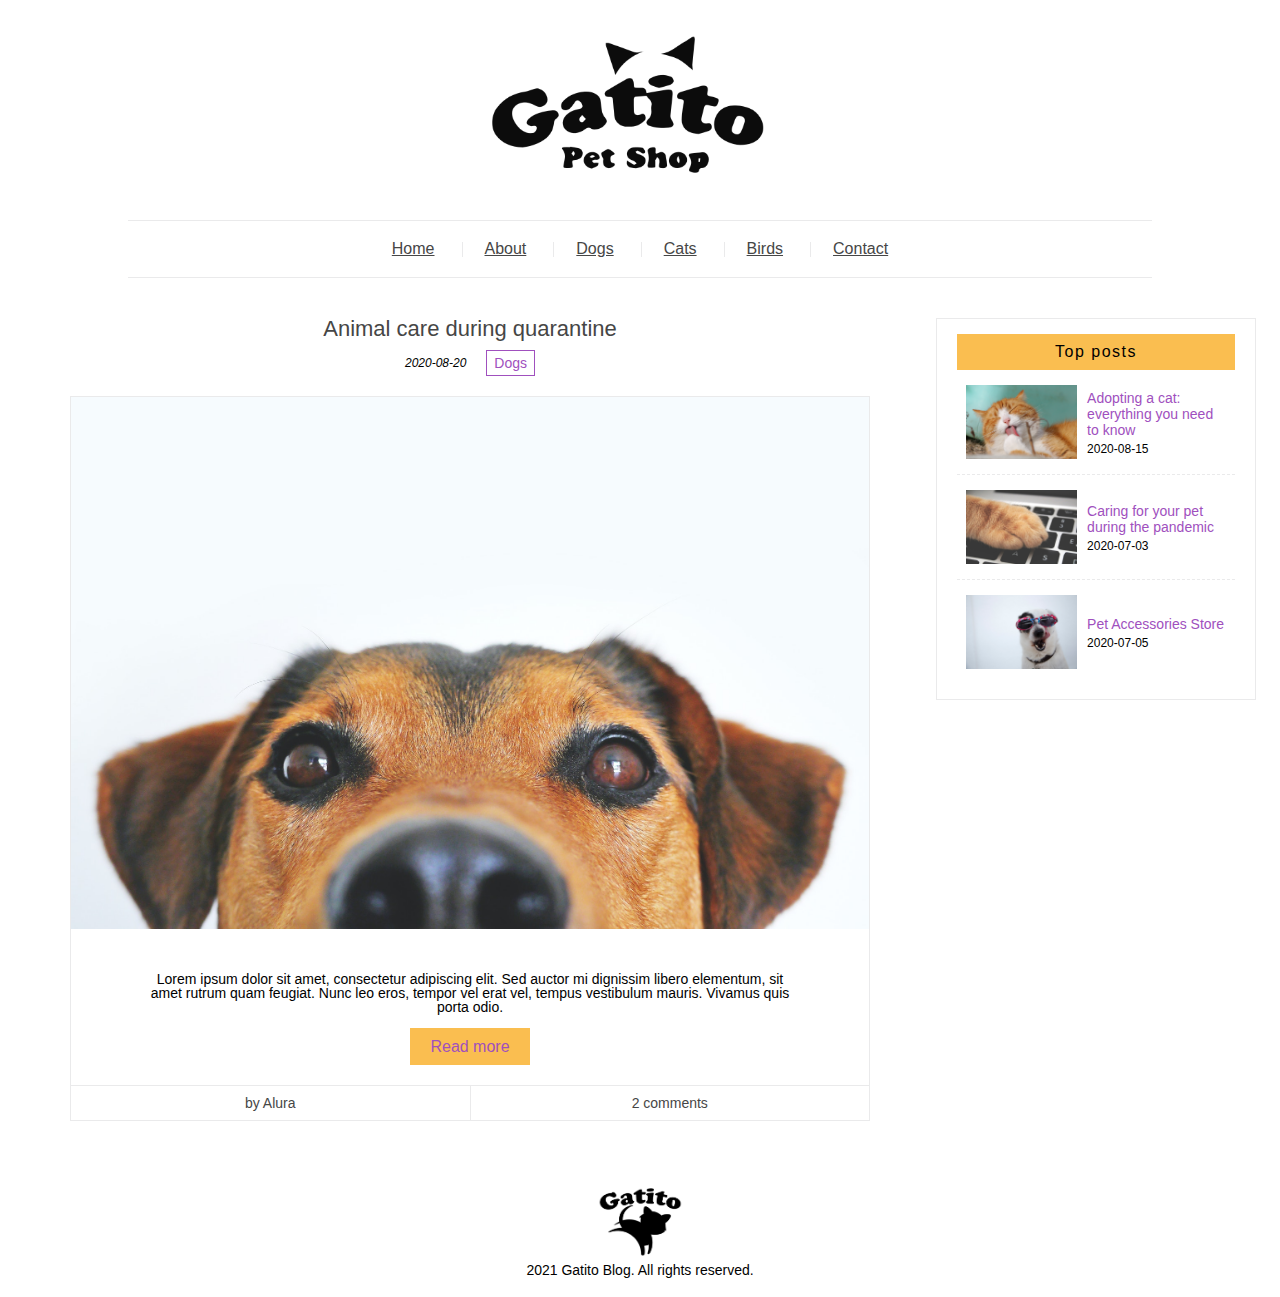
<file: index.html>
<!DOCTYPE html>
<html>
<head>
    <meta charset="UTF-8">
    <meta name="viewport" content="width=device-width, initial-scale=1.0">
    <meta http-equiv="X-UA-Compatible" content="ie=edge">
    <title>Gatito Petshop</title>
    <link rel="stylesheet" href="css/reset.css">
    <link rel="stylesheet" href="css/style.css">
</head>
<body>
    <header class="header">
        <figure class="header__logo">
            <img src="assets/img/logo.png" alt="Logo" class="header__img">
        </figure>
        <nav class="header__menu menu">
            <ul class="menu__list">
                <li class="menu__links"><a href="index.html" class="menu__link">Home</a></li>
                <li class="menu__links"><a href="about.html" class="menu__link">About</a></li>
                <li class="menu__links"><a href="collection.html" class="menu__link">Dogs</a></li>
                <li class="menu__links"><a href="collection.html" class="menu__link">Cats</a></li>
                <li class="menu__links"><a href="collection.html" class="menu__link">Birds</a></li>
                <li class="menu__links"><a href="contact.html" class="menu__link">Contact</a></li>
            </ul>
        </nav>
    </header>

    <main class="main">
        <div class="main__content">
            <article class="main__post">
                <a href="article.html" class="main__title">Animal care during quarantine</a>
                <div class="main__subtitle">
                    <p class="main__date">2020-08-20</p>
                    <span class="main__tag">Dogs</span>
                </div>
                <div class="main__details">
                    <img src="assets/img/dog.jpg" alt="Dog" class="main__img" />
                    <p class="main__description">Lorem ipsum dolor sit amet, consectetur adipiscing elit. Sed auctor mi dignissim libero elementum, sit amet rutrum quam feugiat. Nunc leo eros, tempor vel erat vel, tempus vestibulum mauris. Vivamus quis porta odio.</p>
                    <a href="#" class="main__btn">Read more</a>
                    <div class="main__info">
                        <div class="main__author">
                            <p class="main__p">by Alura</p>
                        </div>
                        <div class="main__comments">
                            <a href="#" class="main__a">2 comments</a>
                        </div>
                    </div>
                </div>
            </article>
        </div>
        <div class="main__sidebar sidebar">
            <aside class="sidebar__top">
                <p class="sidebar__title">Top posts</p>
                <ul class="sidebar__posts">
                    <li class="sidebar__list">
                        <img src="assets/img/cat.jpg" alt="Cat" class="sidebar__img" />
                        <div class="sidebar__details">
                            <a href="article.html" class="sidebar__post-title">Adopting a cat: everything you need to know</a>
                            <p class="sidebar__post-date">2020-08-15</p>
                        </div>
                    </li>
                    <li class="sidebar__list">
                        <img src="assets/img/pc.jpg" alt="Pc" class="sidebar__img" />
                        <div class="sidebar__details">
                            <a href="article.html" class="sidebar__post-title">Caring for your pet during the pandemic</a>
                            <p class="sidebar__post-date">2020-07-03</p>
                        </div>
                    </li>
                    <li class="sidebar__list">
                        <img src="assets/img/sun.jpg" alt="Store" class="sidebar__img" />
                            <div class="sidebar__details">
                                <a href="article.html" class="sidebar__post-title">Pet Accessories Store</a>
                                <p class="sidebar__post-date">2020-07-05</p>
                            </div>
                    </li>
                </ul>
            </aside>
        </div>
    </main>

    <footer class="footer">
        <img src="assets/img/footer-logo.png" alt="Footer logo" class="footer__logo" />
        <p class="footer__txt">2021 Gatito Blog. All rights reserved.</p>
    </footer>
    
</body>
</html>
</file>
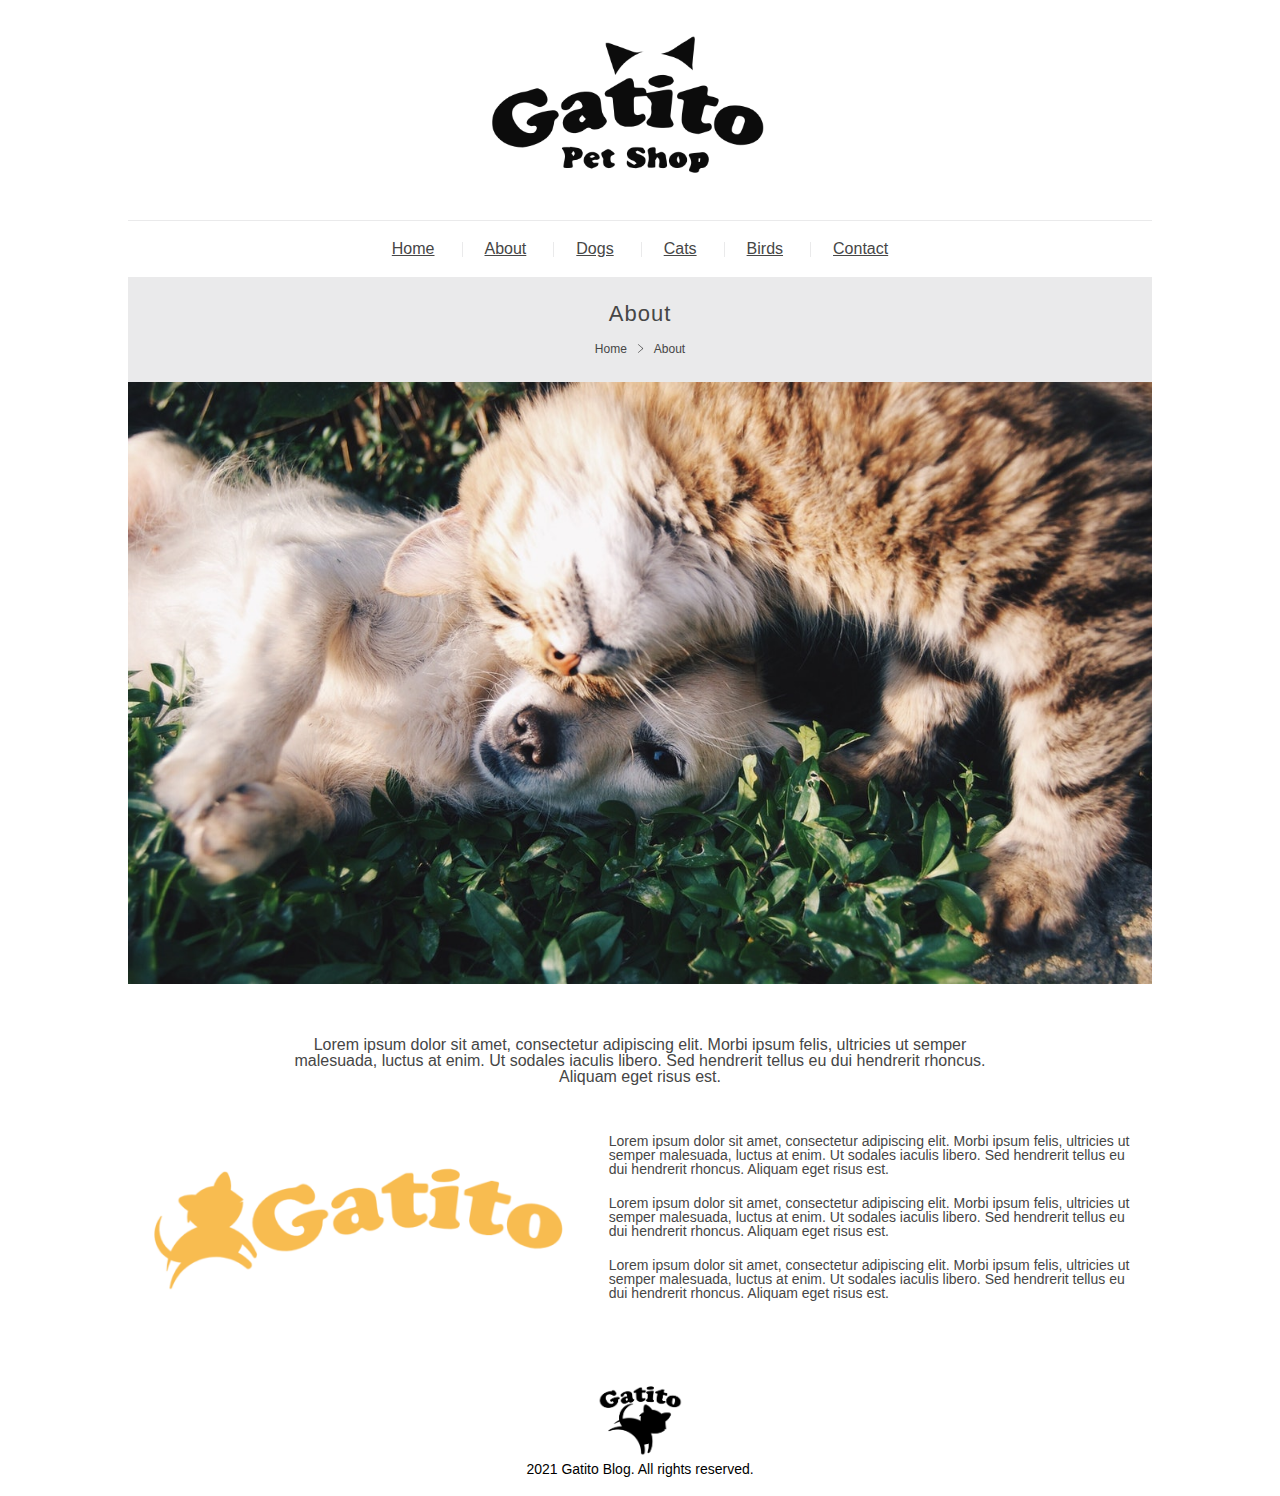
<file: about.html>
<!DOCTYPE html>
<html>
<head>
    <meta charset="UTF-8">
    <meta name="viewport" content="width=device-width, initial-scale=1.0">
    <meta http-equiv="X-UA-Compatible" content="ie=edge">
    <title>Gatito Petshop</title>
    <link rel="stylesheet" href="css/reset.css">
    <link rel="stylesheet" href="css/style.css">
</head>
<body>
    <header class="header">
        <figure class="header__logo">
            <img src="assets/img/logo.png" alt="Logo" class="header__img">
        </figure>
        <nav class="header__menu menu">
            <ul class="menu__list">
                <li class="menu__links"><a href="index.html" class="menu__link">Home</a></li>
                <li class="menu__links"><a href="about.html" class="menu__link">About</a></li>
                <li class="menu__links"><a href="collection.html" class="menu__link">Dogs</a></li>
                <li class="menu__links"><a href="collection.html" class="menu__link">Cats</a></li>
                <li class="menu__links"><a href="collection.html" class="menu__link">Birds</a></li>
                <li class="menu__links"><a href="contact.html" class="menu__link">Contact</a></li>
            </ul>
        </nav>
    </header>
    
    <article class="about">
        <div class="about__title">
            <h1 class="about__h1">About</h1>
            <div class="about__breadcrumb breadcrumb">
                <a href="index.html" class="breadcrumb__link">Home</a>
                <img src="assets/img/arrow.svg" alt="Arrow" class="breadcrumb__img" />
                <a href="about.html" class="breadcrumb__link">About</a>
            </div>
        </div>
        <div class="about__content">
            <img src="assets/img/dog-cat.jpg" alt="Dog and cat" class="about__img" />
            <p class="about__intro">Lorem ipsum dolor sit amet, consectetur adipiscing elit. Morbi ipsum felis, ultricies ut semper malesuada, luctus at enim. Ut sodales iaculis libero. Sed hendrerit tellus eu dui hendrerit rhoncus. Aliquam eget risus est.</p>
            <div class="about__split">
                <img src="assets/img/about.png" alt="Gatito" class="about__img-description" />
                <div class="about__txt">
                    <p class="about__p">Lorem ipsum dolor sit amet, consectetur adipiscing elit. Morbi ipsum felis, ultricies ut semper malesuada, luctus at enim. Ut sodales iaculis libero. Sed hendrerit tellus eu dui hendrerit rhoncus. Aliquam eget risus est.</p>
                    <p class="about__p">Lorem ipsum dolor sit amet, consectetur adipiscing elit. Morbi ipsum felis, ultricies ut semper malesuada, luctus at enim. Ut sodales iaculis libero. Sed hendrerit tellus eu dui hendrerit rhoncus. Aliquam eget risus est.</p>
                    <p class="about__p">Lorem ipsum dolor sit amet, consectetur adipiscing elit. Morbi ipsum felis, ultricies ut semper malesuada, luctus at enim. Ut sodales iaculis libero. Sed hendrerit tellus eu dui hendrerit rhoncus. Aliquam eget risus est.</p>
                </div>
            </div>
        </div>
    </article>

    <footer class="footer">
        <img src="assets/img/footer-logo.png" alt="Footer logo" class="footer__logo" />
        <p class="footer__txt">2021 Gatito Blog. All rights reserved.</p>
    </footer>
    
</body>
</html>
</file>
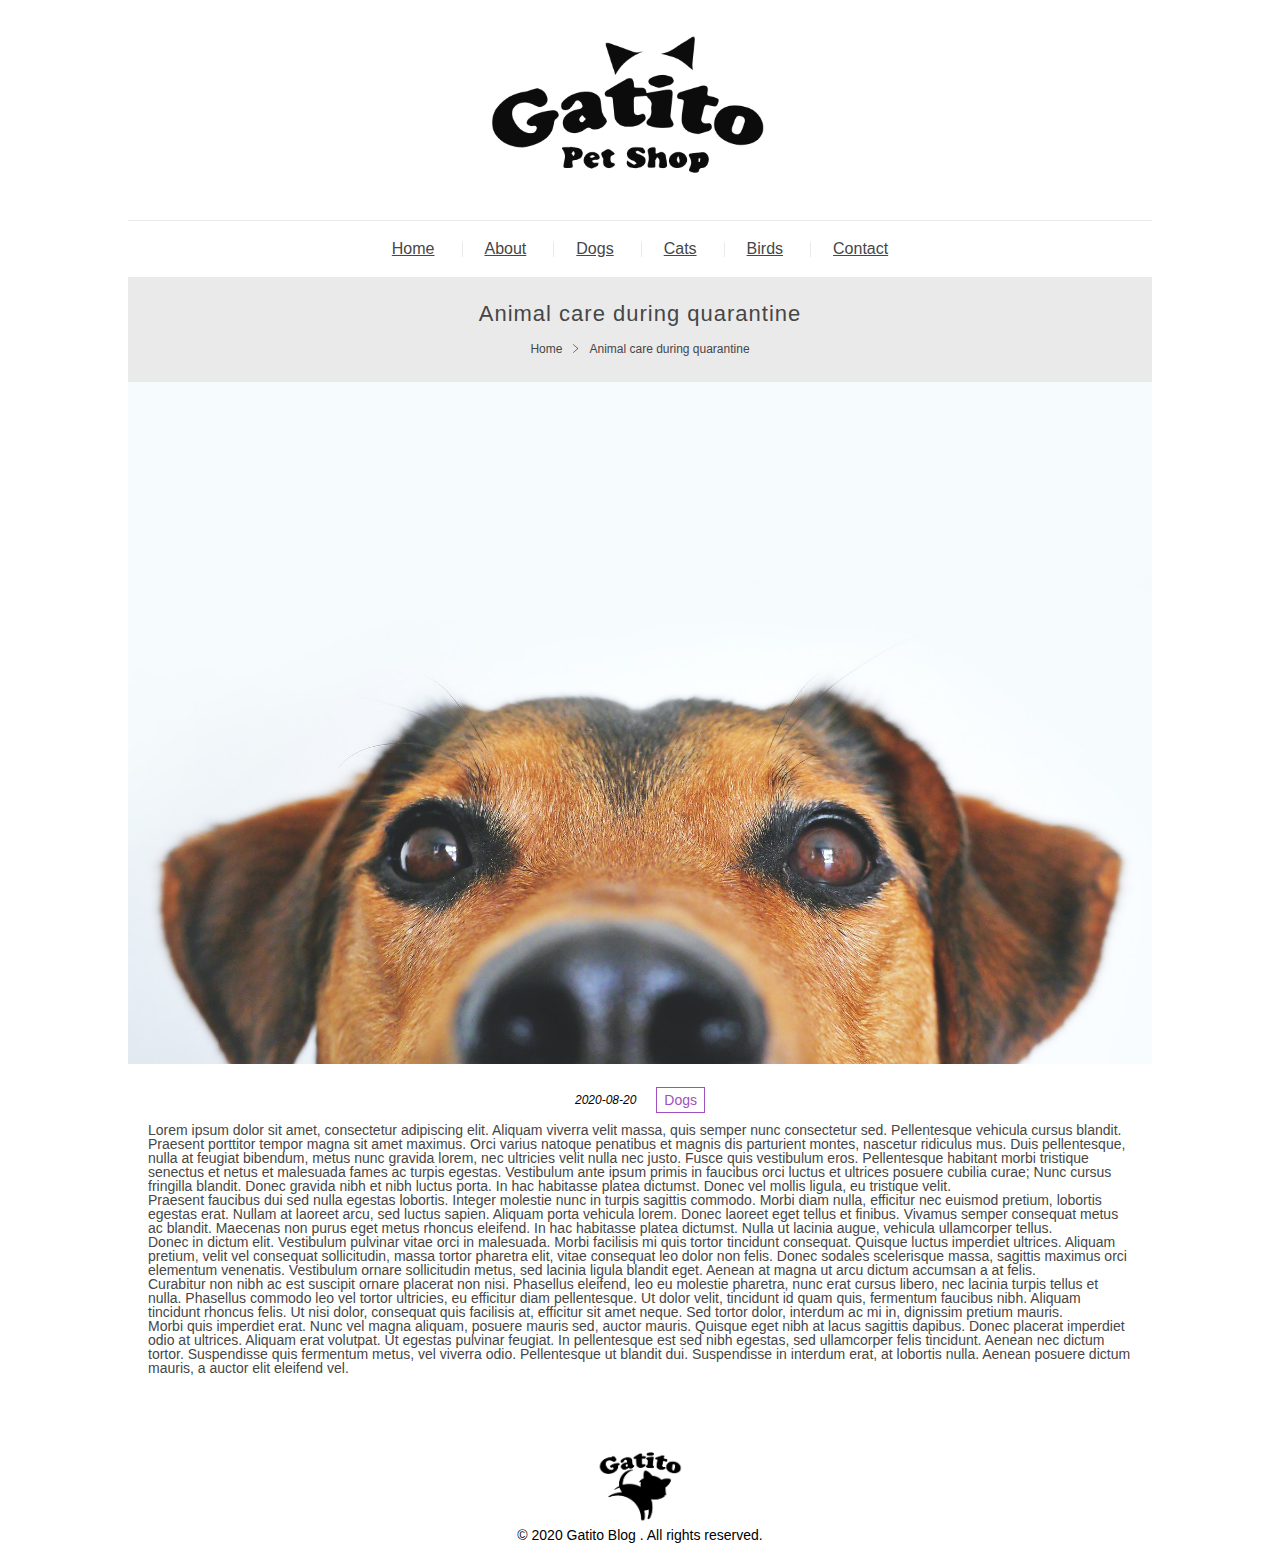
<file: article.html>
<!DOCTYPE html>
<html>
    <head>
        <title>Gatito PetShop</title>
        <meta name="viewport" content="width=device-width, initial-scale=1" />
        <link rel="stylesheet" href="css/style.css">
        <link rel="stylesheet" href="css/reset.css">
    </head>
<body>
    <header class="header">
        <figure class="header__logo">
            <img src="assets/img/logo.png" alt="Logo" class="header__img" />
        </figure>
        <nav class="header__menu menu">
            <ul class="menu__list">
                <li class="menu__links"><a href="index.html" class="menu__link">Home</a></li>
                <li class="menu__links"><a href="about.html" class="menu__link">About</a></li>
                <li class="menu__links"><a href="collection.html" class="menu__link">Dogs</a></li>
                <li class="menu__links"><a href="collection.html" class="menu__link">Cats</a></li>
                <li class="menu__links"><a href="collection.html" class="menu__link">Birds</a></li>
                <li class="menu__links"><a href="contact.html" class="menu__link">Contact</a></li>
            </ul>
        </nav>
    </header>
            
    <article class="article">
        <div class="article__title">
            <h1 class="article__h1">Animal care during quarantine</h1>
            <div class="article__breadcrumb breadcrumb">
                <a href="index.html" class="breadcrumb__link">Home</a>
                <img src="assets/img/arrow.svg" alt="Arrow" class="breadcrumb__img" />
                <a href="article.html" class="breadcrumb__link">Animal care during quarantine</a>
            </div>
        </div>
        <img src="assets/img/dog.jpg" alt="Dog" class="article__img" />
        <div class="article__details">
            <span class="article__date">2020-08-20</span>
            <span class="article__tag">Dogs</span>
        </div>
        <div class="article__content">
            <p>Lorem ipsum dolor sit amet, consectetur adipiscing elit. Aliquam viverra velit massa, quis semper nunc consectetur sed. Pellentesque vehicula cursus blandit. Praesent porttitor tempor magna sit amet maximus. Orci varius natoque penatibus et magnis dis parturient montes, nascetur ridiculus mus. Duis pellentesque, nulla at feugiat bibendum, metus nunc gravida lorem, nec ultricies velit nulla nec justo. Fusce quis vestibulum eros. Pellentesque habitant morbi tristique senectus et netus et malesuada fames ac turpis egestas. Vestibulum ante ipsum primis in faucibus orci luctus et ultrices posuere cubilia curae; Nunc cursus fringilla blandit. Donec gravida nibh et nibh luctus porta. In hac habitasse platea dictumst. Donec vel mollis ligula, eu tristique velit.</p>

            <p>Praesent faucibus dui sed nulla egestas lobortis. Integer molestie nunc in turpis sagittis commodo. Morbi diam nulla, efficitur nec euismod pretium, lobortis egestas erat. Nullam at laoreet arcu, sed luctus sapien. Aliquam porta vehicula lorem. Donec laoreet eget tellus et finibus. Vivamus semper consequat metus ac blandit. Maecenas non purus eget metus rhoncus eleifend. In hac habitasse platea dictumst. Nulla ut lacinia augue, vehicula ullamcorper tellus.</p>
                    
            <p>Donec in dictum elit. Vestibulum pulvinar vitae orci in malesuada. Morbi facilisis mi quis tortor tincidunt consequat. Quisque luctus imperdiet ultrices. Aliquam pretium, velit vel consequat sollicitudin, massa tortor pharetra elit, vitae consequat leo dolor non felis. Donec sodales scelerisque massa, sagittis maximus orci elementum venenatis. Vestibulum ornare sollicitudin metus, sed lacinia ligula blandit eget. Aenean at magna ut arcu dictum accumsan a at felis.</p>
                    
            <p>Curabitur non nibh ac est suscipit ornare placerat non nisi. Phasellus eleifend, leo eu molestie pharetra, nunc erat cursus libero, nec lacinia turpis tellus et nulla. Phasellus commodo leo vel tortor ultricies, eu efficitur diam pellentesque. Ut dolor velit, tincidunt id quam quis, fermentum faucibus nibh. Aliquam tincidunt rhoncus felis. Ut nisi dolor, consequat quis facilisis at, efficitur sit amet neque. Sed tortor dolor, interdum ac mi in, dignissim pretium mauris.</p>
                    
            <p>Morbi quis imperdiet erat. Nunc vel magna aliquam, posuere mauris sed, auctor mauris. Quisque eget nibh at lacus sagittis dapibus. Donec placerat imperdiet odio at ultrices. Aliquam erat volutpat. Ut egestas pulvinar feugiat. In pellentesque est sed nibh egestas, sed ullamcorper felis tincidunt. Aenean nec dictum tortor. Suspendisse quis fermentum metus, vel viverra odio. Pellentesque ut blandit dui. Suspendisse in interdum erat, at lobortis nulla. Aenean posuere dictum mauris, a auctor elit eleifend vel.</p>
        </div>
    </article>

    <footer class="footer">
        <img src="assets/img/footer-logo.png" alt="Footer logo" class="footer__logo" />
        <p class="footer__txt">© 2020 Gatito Blog . All rights reserved.</p>
    </footer>
</body>
</html>
</file>
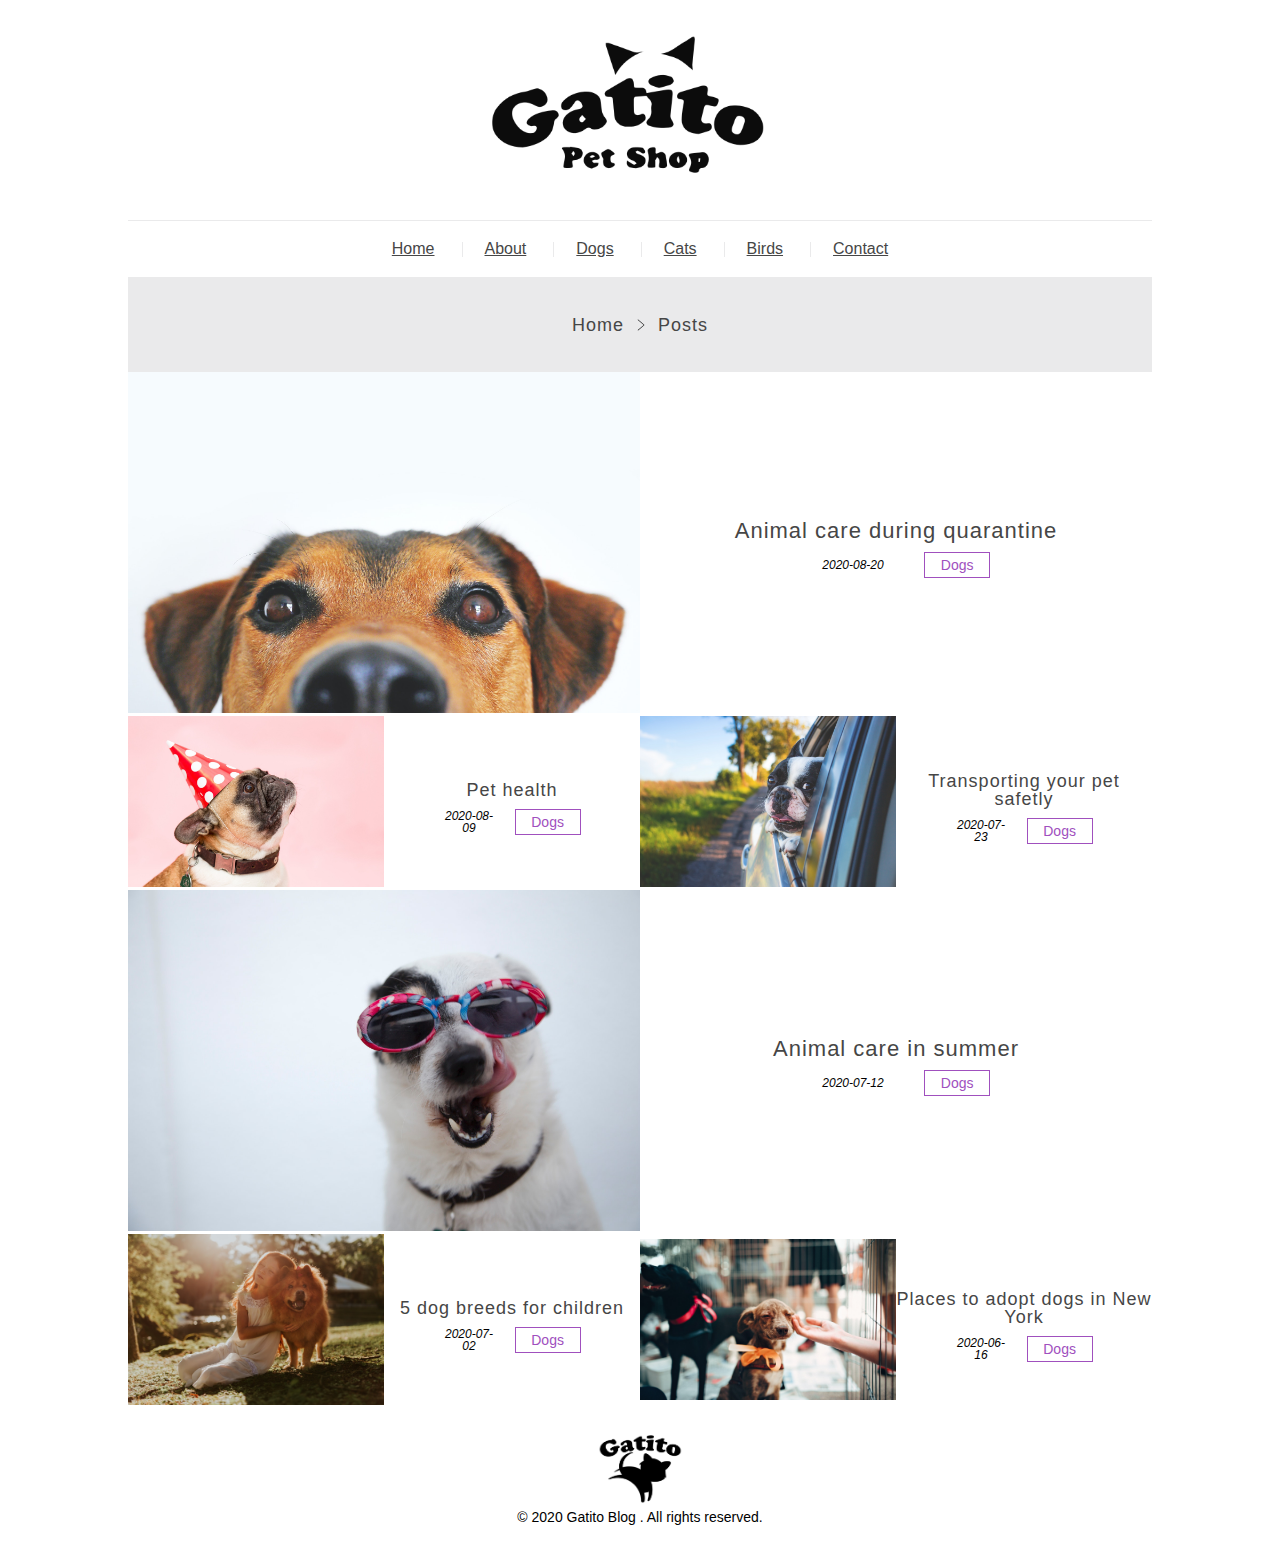
<file: collection.html>
<!DOCTYPE html>
<html>
    <head>
        <title>Gatito PetShop</title>
        <meta name="viewport" content="width=device-width, initial-scale=1" />
        <link rel="stylesheet" href="css/style.css">
        <link rel="stylesheet" href="css/reset.css">
    </head>
<body>

    <header class="header">
        <figure class="header__logo">
            <img src="assets/img/logo.png" alt="Logo" class="header__img" />
        </figure>
        <nav class="header__menu menu">
            <ul class="menu__list">
                <li class="menu__links"><a href="index.html" class="menu__link">Home</a></li>
                <li class="menu__links"><a href="about.html" class="menu__link">About</a></li>
                <li class="menu__links"><a href="collection.html" class="menu__link">Dogs</a></li>
                <li class="menu__links"><a href="collection.html" class="menu__link">Cats</a></li>
                <li class="menu__links"><a href="collection.html" class="menu__link">Birds</a></li>
                <li class="menu__links"><a href="contact.html" class="menu__link">Contact</a></li>
            </ul>
        </nav>
    </header>
    <div class="collection">
        <div class="collection__breadcrumb breadcrumb">
            <a href="index.html" class="breadcrumb__link">Home</a>
            <img src="assets/img/arrow.svg" alt="Arrow" class="breadcrumb__img" />
            <a href="collection.html" class="breadcrumb__link">Posts</a>
        </div>
        <div class="collection__post">
            <figure class="collection__figure">
                <img src="assets/img/dog.jpg" alt="Dog" class="collection__img" />
            </figure>
            <div class="collection__about">
                <a href="article.html" class="collection__title">Animal care during quarantine</a>
                <p class="collection__date">2020-08-20</p>
                <span class="collection__tag">Dogs</span>
            </div>
        </div>
        <div class="collection__post half">
            <figure class="collection__figure">
                <img src="assets/img/party.jpg" alt="Dog party" class="collection__img" />
            </figure>
            <div class="collection__about">
                <a href="article.html" class="collection__title half">Pet health</a>
                <p class="collection__date">2020-08-09</p>
                <span class="collection__tag">Dogs</span>
            </div>
        </div>
        <div class="collection__post half">
            <figure class="collection__figure">
                <img src="assets/img/car.jpg" alt="Dog car" class="collection__img" />
            </figure>
            <div class="collection__about">
                <a href="article.html" class="collection__title half">Transporting your pet safetly</a>
                <p class="collection__date">2020-07-23</p>
                <span class="collection__tag">Dogs</span>
            </div>
        </div>
        <div class="collection__post">
            <figure class="collection__figure">
                <img src="assets/img/sun.jpg" alt="Dog glasses" class="collection__img" />
            </figure>
            <div class="collection__about">
                <a href="article.html" class="collection__title">Animal care in summer</a>
                <p class="collection__date">2020-07-12</p>
                <span class="collection__tag">Dogs</span>
            </div>
        </div>
        <div class="collection__post half">
            <figure class="collection__figure">
                <img src="assets/img/kid.jpg" alt="Dog and child" class="collection__img" />
            </figure>
            <div class="collection__about">
                <a href="article.html" class="collection__title half">5 dog breeds for children</a>
                <p class="collection__date">2020-07-02</p>
                <span class="collection__tag">Dogs</span>
            </div>
        </div>
        <div class="collection__post half">
            <figure class="collection__figure">
                <img src="assets/img/adopt.jpg" alt="Adopted dog" class="collection__img" />
            </figure>
            <div class="collection__about">
                <a href="article.html" class="collection__title half">Places to adopt dogs in New York</a>
                <p class="collection__date">2020-06-16</p>
                <span class="collection__tag">Dogs</span>
            </div>
        </div>
    </div>

    <footer class="footer">
        <img src="assets/img/footer-logo.png" alt="Footer logo" class="footer__logo" />
        <p class="footer__txt">© 2020 Gatito Blog . All rights reserved.</p>
    </footer>

</body>
</html>
</file>
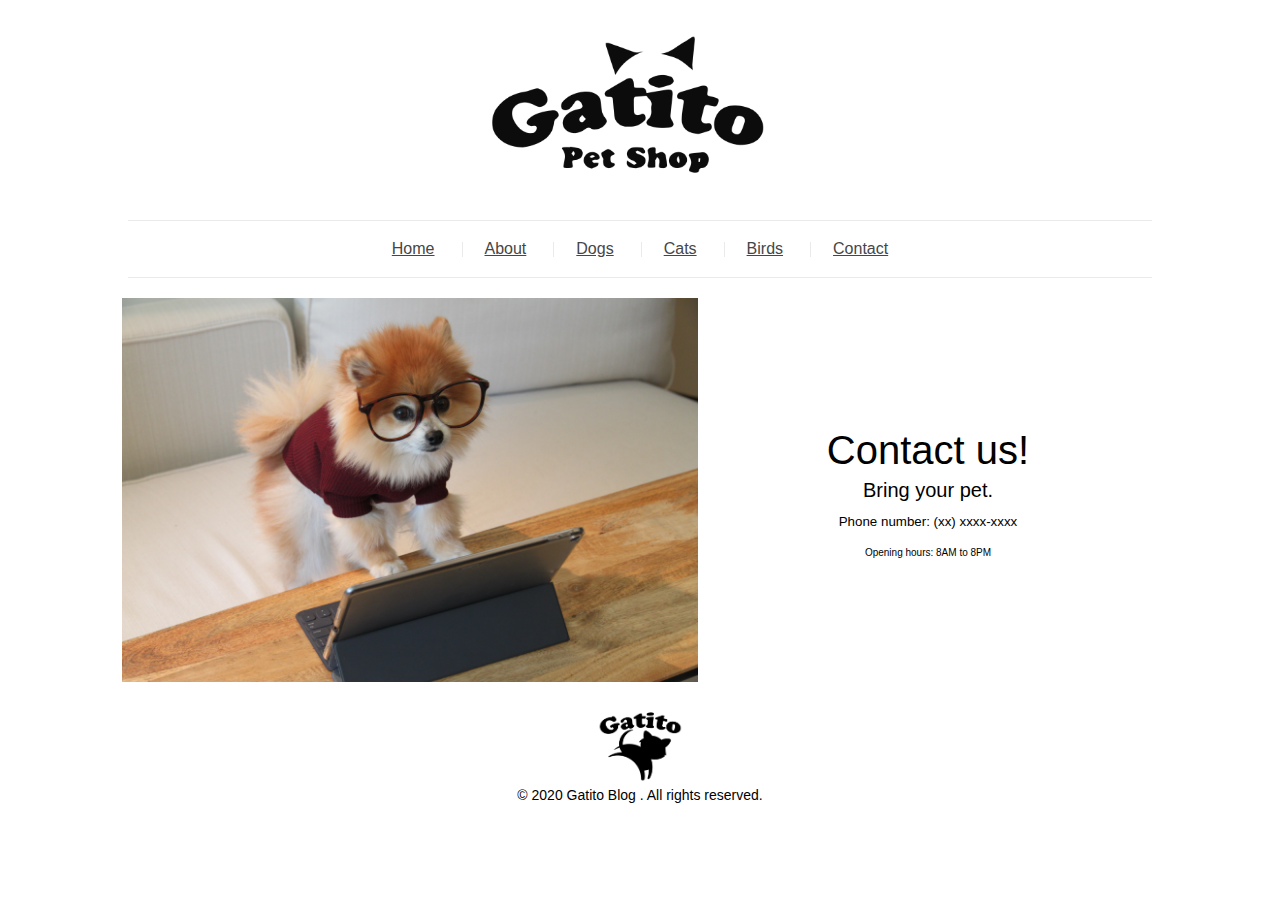
<file: contact.html>
<!DOCTYPE html>
<html>
    <head>
        <title>Gatito PetShop</title>
        <meta name="viewport" content="width=device-width, initial-scale=1" />
        <link rel="stylesheet" href="css/style.css">
        <link rel="stylesheet" href="css/reset.css">
    </head>
<body>
    <header class="header">
        <figure class="header__logo">
            <img src="assets/img/logo.png" alt="Logo" class="header__img" />
        </figure>
        <nav class="header__menu menu">
            <ul class="menu__list">
                <li class="menu__links"><a href="index.html" class="menu__link">Home</a></li>
                <li class="menu__links"><a href="about.html" class="menu__link">About</a></li>
                <li class="menu__links"><a href="collection.html" class="menu__link">Dogs</a></li>
                <li class="menu__links"><a href="collection.html" class="menu__link">Cats</a></li>
                <li class="menu__links"><a href="collection.html" class="menu__link">Birds</a></li>
                <li class="menu__links"><a href="contact.html" class="menu__link">Contact</a></li>
            </ul>
        </nav>
    </header>

    <div class="contact">
        <figure class="contact__figure">
            <img src="assets/img/contact.jpg" alt="Contact" class="contact__img" />
        </figure>
        <div class="contact__info">
            <p class="contact__p-1">Contact us!</p>
            <p class="contact__p-2">Bring your pet.</p>
            <p class="contact__p-3">Phone number: (xx) xxxx-xxxx </p>
            <p class="contact__p-4">Opening hours: 8AM to 8PM</p>
        </div>
    </div>        

    <footer class="footer">
        <img src="assets/img/footer-logo.png" alt="Footer logo" class="footer__logo" />
        <p class="footer__txt">© 2020 Gatito Blog . All rights reserved.</p>
    </footer>
</body>
</html>
</file>
<file: css/style.css>
.article .breadcrumb__link, .main .sidebar__post-title {
  text-decoration: none; }

.article .breadcrumb__link:hover, .main .sidebar__post-title:hover {
  text-decoration: underline; }

.header {
  font-family: Arial, Helvetica, sans-serif; }
  .header__logo {
    text-align: center; }
  .header__img {
    max-width: 350px; }
  .header .menu__list {
    display: flex;
    justify-content: center;
    border-top: 1px solid #eaeaeb;
    border-bottom: 1px solid #eaeaeb;
    margin-left: auto;
    margin-right: auto; }
    @media (max-width: 767.98px) {
      .header .menu__list {
        width: 90%;
        padding: 15px 0;
        flex-wrap: wrap; } }
    @media (min-width: 768px) and (max-width: 1199.98px) {
      .header .menu__list {
        width: 80%;
        padding: 20px 0; } }
    @media (min-width: 1200px) {
      .header .menu__list {
        width: 80%;
        padding: 20px 0; } }
  .header .menu__links {
    position: relative; }
    @media (max-width: 767.98px) {
      .header .menu__links {
        padding: 5px 0; } }
    .header .menu__links:not(:last-child)::after {
      content: "";
      position: absolute;
      top: 0;
      bottom: 0;
      right: -3px;
      margin: auto;
      height: 15px;
      width: 1px;
      background-color: #eaeaeb; }
  .header .menu__link {
    padding: 0 25px;
    color: #464646; }
    .header .menu__link:hover {
      color: #A050BE; }

.footer {
  text-align: center;
  padding: 20px 0;
  font-family: Arial, Helvetica, sans-serif;
  position: relative;
  bottom: 0;
  left: 50%;
  transform: translateX(-50%); }
  .footer__logo {
    max-width: 100px; }
  .footer__txt {
    margin: auto;
    font-size: 0.875rem; }

.about {
  width: 80%;
  margin: 0 auto 40px;
  font-family: Arial, Helvetica, sans-serif; }
  .about__title {
    background-color: #eaeaeb;
    text-align: center;
    padding: 20px; }
  .about__h1 {
    font-size: 22px;
    color: #464646;
    letter-spacing: 1px;
    margin-top: 5px;
    margin-bottom: 10px;
    margin-left: 0;
    margin-right: 0; }
  .about .breadcrumb {
    display: flex;
    justify-content: center;
    align-items: center; }
    .about .breadcrumb__link {
      font-size: 12px;
      text-decoration: none;
      color: #464646; }
      .about .breadcrumb__link:hover {
        text-decoration: underline;
        color: #A050BE; }
    .about .breadcrumb__img {
      width: 11px;
      margin: 8px; }
  .about__img {
    width: 100%;
    margin-bottom: 20px; }
  .about__intro {
    font-weight: 100;
    color: #464646;
    width: 70%;
    margin: 30px auto;
    text-align: center;
    font-size: 16px; }
  .about__split {
    display: flex;
    justify-content: center;
    flex-wrap: wrap;
    align-items: center; }
  .about__img-description {
    width: 45%; }
  .about__txt {
    width: calc(100% - 45%); }
  .about__p {
    font-size: 14px;
    padding: 10px 20px;
    color: #464646; }

.article {
  width: 80%;
  margin: 0 auto 40px;
  font-family: Arial, Helvetica, sans-serif; }
  .article__title {
    background-color: #eaeaeb;
    text-align: center;
    padding: 20px; }
  .article__h1 {
    font-size: 22px;
    color: #464646;
    letter-spacing: 1px;
    margin-top: 5px;
    margin-bottom: 10px;
    margin-left: 0;
    margin-right: 0; }
  .article .breadcrumb {
    display: flex;
    justify-content: center;
    align-items: center; }
    .article .breadcrumb__link {
      font-size: 12px;
      color: #464646; }
      .article .breadcrumb__link:hover {
        color: #A050BE; }
    .article .breadcrumb__img {
      width: 11px;
      margin: 8px; }
  .article__img {
    margin-bottom: 20px;
    width: 100%; }
  .article__details {
    display: flex;
    justify-content: center;
    align-items: center; }
  .article__date {
    margin: 0 10px;
    font-size: 12px;
    font-style: italic; }
  .article__tag {
    font-size: 14px;
    padding: 5px 7px;
    color: #A050BE;
    border: 1px solid #A050BE;
    margin: 0 10px; }
  .article__content {
    font-weight: 100;
    font-size: 14px;
    color: #464646;
    padding: 10px 20px; }

.collection {
  display: flex;
  flex-wrap: wrap;
  justify-content: center;
  align-items: center;
  width: 80%;
  margin-left: auto;
  margin-right: auto;
  font-family: Arial; }
  @media (max-width: 767.98px) {
    .collection {
      width: 90%; } }
  .collection__post {
    display: flex;
    flex-wrap: wrap;
    justify-content: center;
    align-items: center;
    width: 100%; }
    @media (max-width: 767.98px) {
      .collection__post {
        width: 100%; } }
    .collection__post.half {
      width: 50%; }
      @media (max-width: 767.98px) {
        .collection__post.half {
          width: 100%; } }
  .collection__figure {
    width: 50%; }
  .collection__img {
    width: 100%; }
  .collection__about {
    display: flex;
    flex-wrap: wrap;
    justify-content: center;
    align-items: center;
    width: 50%;
    text-align: center; }
  .collection__title {
    color: #464646;
    text-decoration: unset;
    letter-spacing: 1px;
    width: 100%;
    margin: 10px 0;
    font-size: 1.375rem; }
    @media (max-width: 767.98px) {
      .collection__title {
        font-size: 1rem; } }
    .collection__title.half {
      font-size: 1.125rem; }
      @media (max-width: 767.98px) {
        .collection__title.half {
          font-size: 1rem; } }
    .collection__title:hover {
      color: #A050BE;
      text-decoration: underline; }
  .collection__date {
    font-size: 0.75rem;
    font-style: italic;
    width: 20%; }
    @media (max-width: 767.98px) {
      .collection__date {
        font-size: 0.625rem; } }
    @media (min-width: 768px) and (max-width: 1199.98px) {
      .collection__date {
        width: 30%; } }
  .collection__tag {
    font-size: 0.875rem;
    width: 50px;
    padding: 5px 7px;
    color: #A050BE;
    border: 1px solid #A050BE; }
    @media (max-width: 767.98px) {
      .collection__tag {
        width: 30px;
        font-size: 0.75rem; } }
    @media (min-width: 768px) and (max-width: 1199.98px) {
      .collection__tag {
        width: 35px;
        font-size: 0.75rem; } }
  .collection__breadcrumb {
    background-color: #eaeaeb;
    text-align: center;
    padding: 30px;
    width: 100%;
    display: flex;
    justify-content: center;
    align-items: center; }
  .collection .breadcrumb__link {
    font-size: 1.125rem;
    text-decoration: unset;
    color: #464646;
    letter-spacing: 1px; }
    .collection .breadcrumb__link:hover {
      color: #A050BE;
      text-decoration: underline; }
  .collection .breadcrumb__img {
    width: 14px;
    margin: 10px; }

.contact {
  display: flex;
  justify-content: center;
  align-items: center;
  flex-wrap: wrap;
  margin-left: auto;
  margin-right: auto;
  width: 90%; }
  .contact__figure {
    width: 50%; }
  .contact__img {
    width: 100%; }
  .contact__info {
    width: 40%;
    text-align: center;
    font-family: Arial, Helvetica, sans-serif; }
  .contact__p-1 {
    font-size: 2.5rem;
    padding-top: 5px; }
  .contact__p-2 {
    font-size: 1.25rem;
    padding-top: 10px; }
  .contact__p-3 {
    font-size: 0.8333333333rem;
    padding-top: 15px; }
  .contact__p-4 {
    font-size: 0.625rem;
    padding-top: 20px; }

.collection__date, .collection__tag, .main__date, .main__tag {
  margin-top: 0; }

.main__subtitle {
  margin-top: 10px; }

.contact {
  margin-top: 20px; }

.collection__date, .collection__tag, .main__date, .main__tag {
  margin-bottom: 0; }

.main__subtitle {
  margin-bottom: 20px; }

.collection__date, .collection__tag, .main__date, .main__tag {
  margin-left: 10px; }

.collection__date, .collection__tag, .main__date, .main__tag {
  margin-right: 10px; }

.main {
  display: flex;
  justify-content: center;
  flex-wrap: wrap;
  font-family: Arial, Helvetica, sans-serif; }
  .main__content {
    width: 70%;
    padding: 40px 8px; }
    @media (max-width: 767.98px) {
      .main__content {
        width: 100%; } }
  .main__post {
    text-align: center;
    max-width: 800px;
    margin-left: auto;
    margin-right: auto; }
  .main__title {
    text-decoration: none;
    font-size: 1.375rem;
    color: #464646;
    letter-spacing: 1.5; }
    .main__title:hover {
      color: #A050BE; }
  .main__subtitle {
    display: flex;
    justify-content: center;
    align-items: center; }
  .main__date {
    font-size: 12px;
    font-style: italic; }
  .main__tag {
    font-size: 14px;
    padding: 5px 7px;
    color: #A050BE;
    border: 1px solid #A050BE; }
  .main__details {
    border: 1px solid #eaeaeb; }
  .main__img {
    width: 100%; }
  .main__description {
    padding: 40px 0 25px;
    max-width: 650px;
    margin-left: auto;
    margin-right: auto;
    font-size: 14px; }
  .main__btn {
    text-decoration: none;
    font-size: 16px;
    letter-spacing: 1.5;
    color: #A050BE;
    background-color: #FABE50;
    padding: 10px 20px;
    transition: .3s; }
    .main__btn:hover {
      color: #FABE50;
      background-color: #A050BE; }
  .main__info {
    display: flex;
    justify-content: space-between;
    align-items: center;
    border-top: 1px solid #eaeaeb;
    margin-top: 30px; }
  .main__author {
    width: 50%;
    border-right: 1px solid #eaeaeb; }
  .main__p {
    font-size: 14px;
    color: #464646;
    margin-top: 10px;
    margin-bottom: 10px; }
  .main__comments {
    width: 50%; }
  .main__a {
    text-decoration: none;
    font-size: 14px;
    color: #464646;
    margin-top: 10px;
    margin-bottom: 10px; }
    .main__a:hover {
      color: #A050BE; }
  .main__sidebar {
    width: 25%;
    padding: 40px 10px; }
  .main .sidebar__top {
    border: 1px solid #eaeaeb;
    padding: 15px 20px; }
  .main .sidebar__title {
    background-color: #FABE50;
    text-align: center;
    padding: 10px 20px;
    margin: 0;
    letter-spacing: 1.5px; }
  .main .sidebar__posts {
    margin: 0;
    padding: 0;
    list-style: none; }
  .main .sidebar__list {
    display: flex;
    justify-content: center;
    flex-wrap: wrap;
    align-items: center;
    padding: 15px 0; }
    .main .sidebar__list:not(:last-child) {
      border-bottom: 1px dashed #eaeaeb; }
  .main .sidebar__img {
    width: 40%; }
  .main .sidebar__details {
    width: 50%;
    padding-left: 10px; }
  .main .sidebar__post-title {
    font-size: 14px;
    color: #A050BE; }
  .main .sidebar__post-date {
    font-size: 12px;
    margin: 5px 0 0 0; }

/*# sourceMappingURL=style.css.map */
</file>
